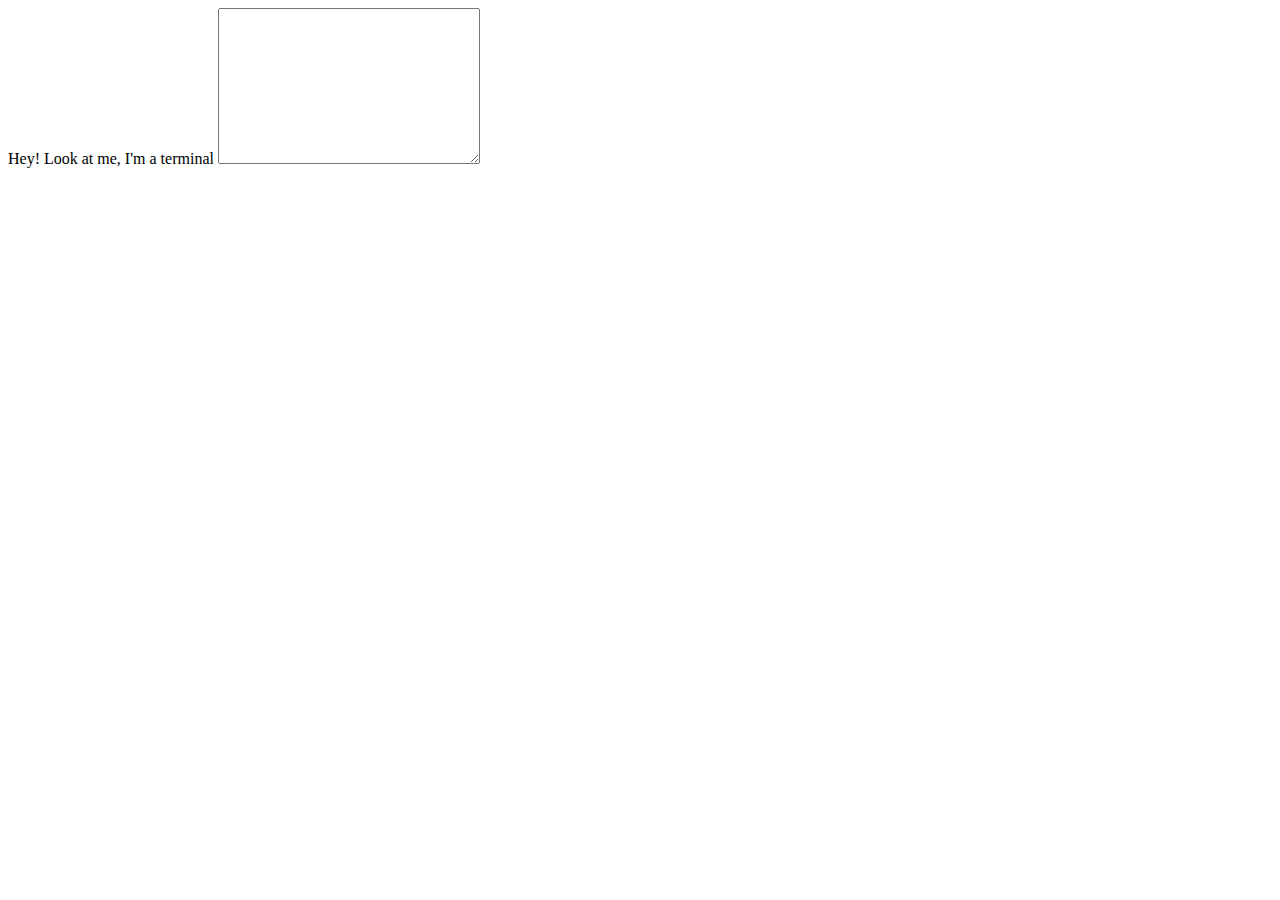
<file: index.html>
<!DOCTYPE html>
<html lang="en">
<head>
    <meta charset="UTF-8">
    <meta http-equiv="X-UA-Compatible" content="IE=edge">
    <meta name="viewport" content="width=device-width, initial-scale=1.0">
    <title>Nitachi | Portfolio</title>
</head>
<body>
    <label for="text">Hey! Look at me, I'm a terminal</label>
    <textarea name="" id="" cols="30" rows="10"></textarea>
</body>
</html>
</file>
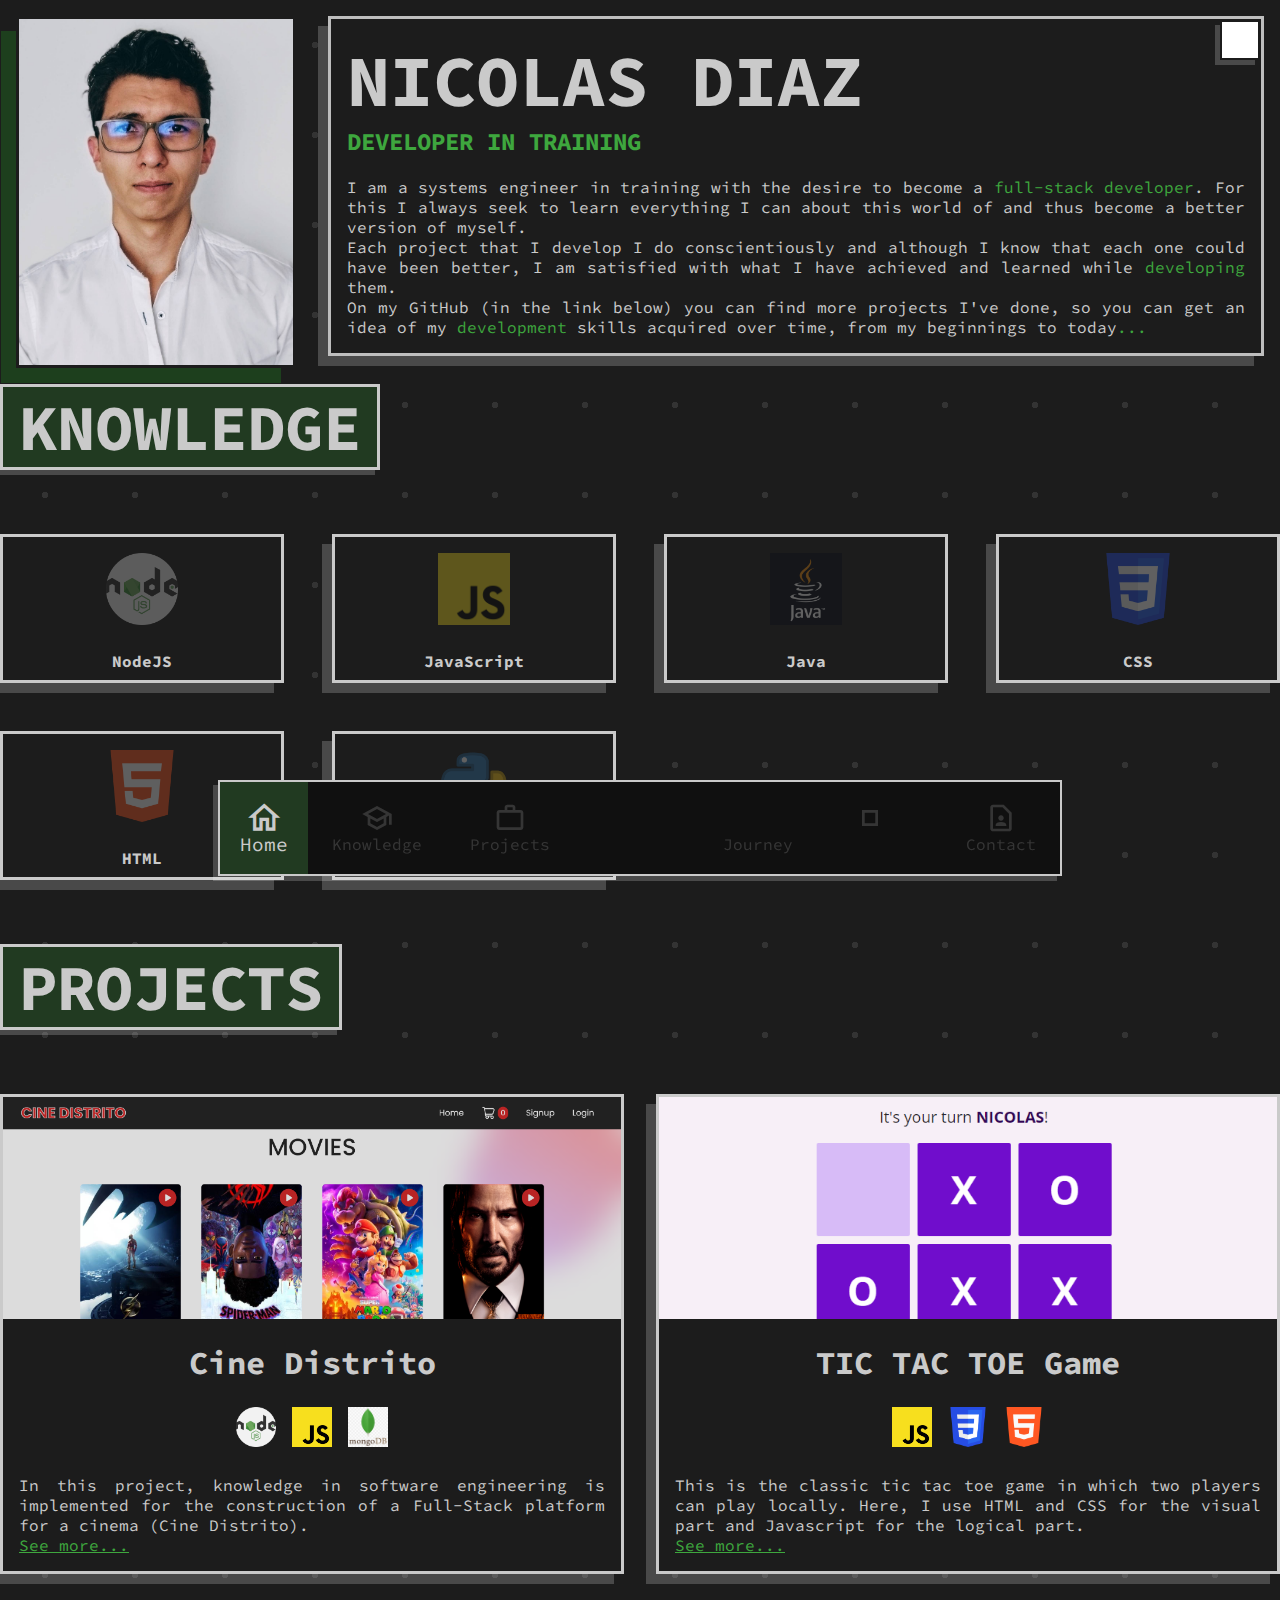
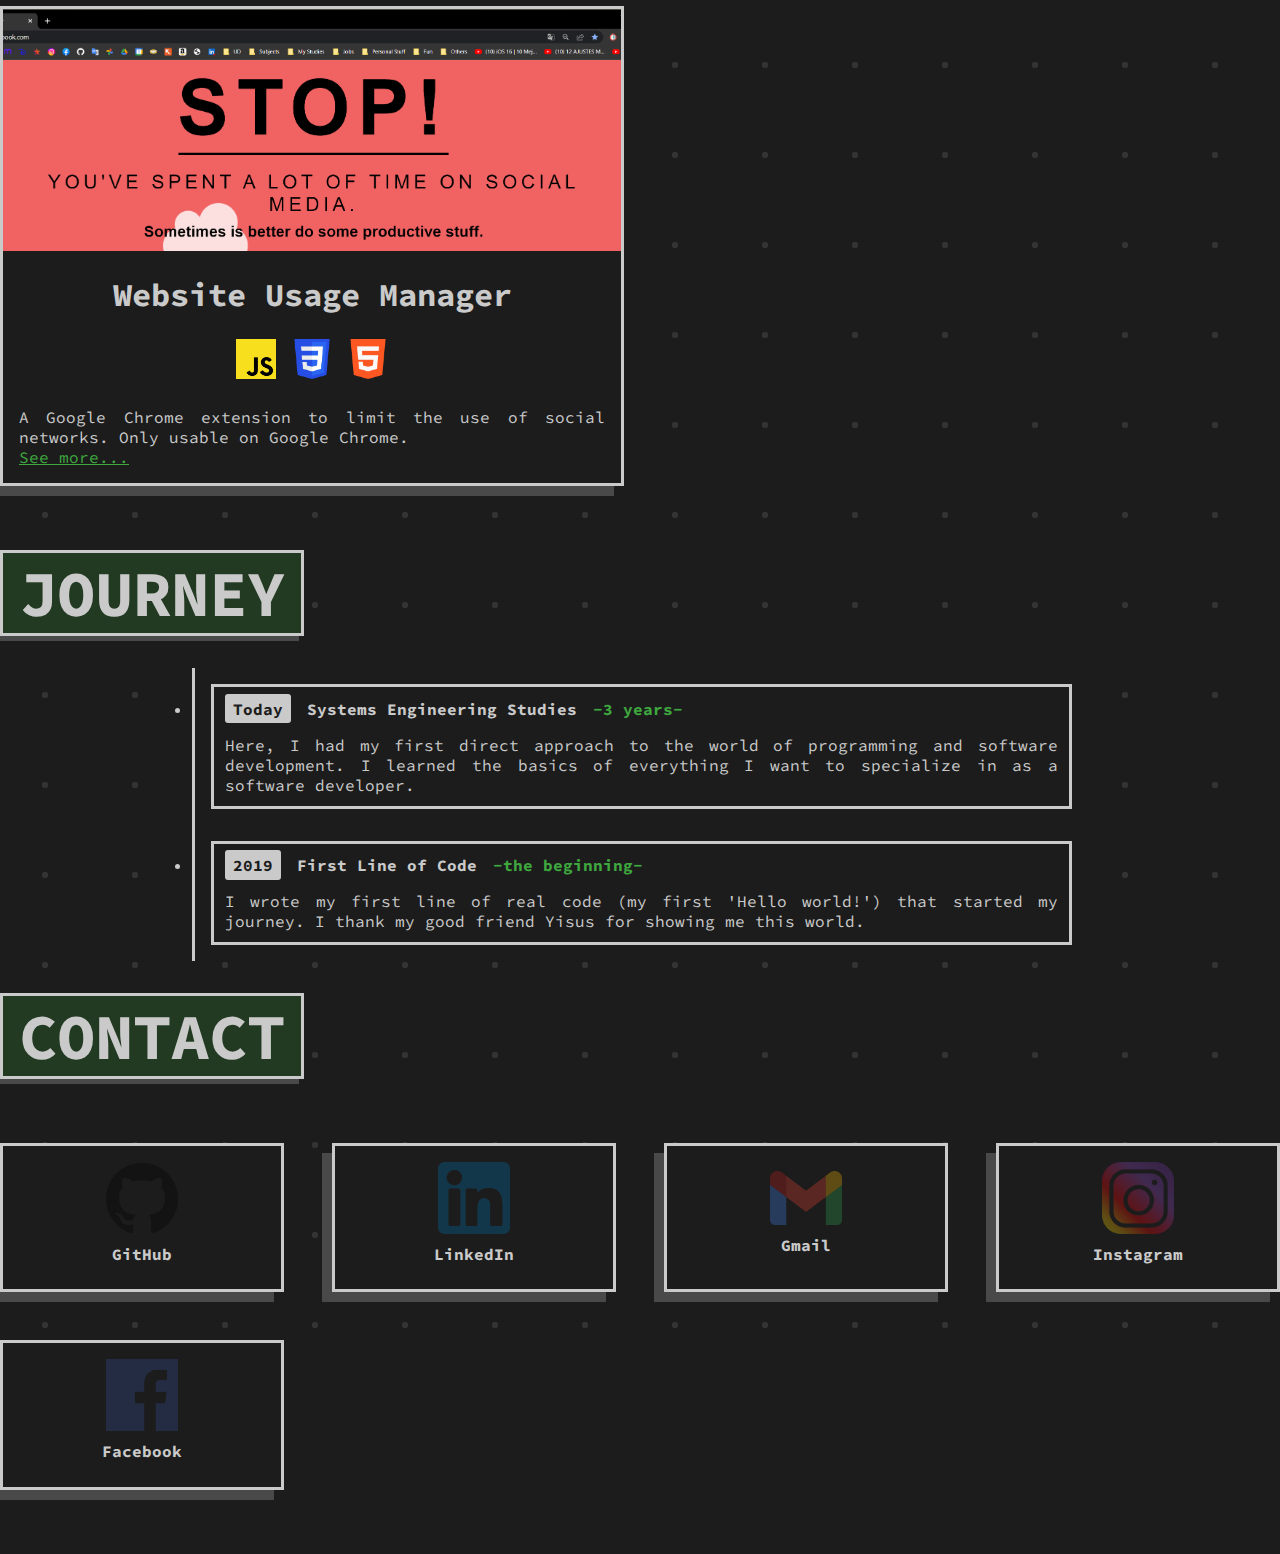
<file: 4_app/index.html>
<!DOCTYPE html>
<html lang="en">

<head>
    <meta charset="UTF-8">
    <meta http-equiv="X-UA-Compatible" content="IE=edge">
    <meta name="viewport" content="width=device-width, initial-scale=1.0">
    <link rel="icon" type="image/x-icon" href="./media/images/fav-icon.ico">
    <link rel="stylesheet" href="./css/styles.css">
    <link rel="stylesheet" href="./css/background.css">
    <link rel="stylesheet" href="./css/light-theme.css">
    <link rel="stylesheet" href="./css/nav-bar.css">
    <link rel="stylesheet" href="./css/intro-section.css">
    <link rel="stylesheet" href="./css/knowledge-section.css">
    <link rel="stylesheet" href="./css/projects-section.css">
    <link rel="stylesheet" href="./css/journey-section.css">
    <link rel="stylesheet" href="./css/contact-section.css">
    <link rel="stylesheet" href="./css/toasty.css">
    <link rel="stylesheet" href="./css/mobile-view.css">
    <script src="./js/nav-bar.js" defer></script>
    <script src="./js/theme-btn.js" defer></script>
    <script src="./js/background.js" defer></script>
    <script src="./js/effects/glassmorphism.js" defer></script>
    <script src="./js/effects/toasty.js" defer></script>
    <!-- Materia icons -->
    <link href="https://fonts.googleapis.com/icon?family=Material+Icons+Outlined" rel="stylesheet">
    <title>Nicolas Diaz's Portfolio</title>
</head>

<body>
    <div id="background-pattern"></div>
    <div class="toggleBtn">
        <span class="material-icons-outlined icon notranslate">light_mode</span>
    </div>
    <div id="toasty" >
        <img src="./media/images/toasty.png" alt="toasty easter egg">
    </div>
    <nav class="navigation">
        <ul>
            <li class="list active">
                <a href="#presentation">
                    <span class="material-icons-outlined icon notranslate">home</span>
                    <span class="text notranslate">Home</span>
                </a>
            </li>
            <li class="list">
                <a href="#knowledge">
                    <span class="material-icons-outlined icon notranslate">school</span>
                    <span class="text">Knowledge</span>
                </a>
            </li>
            <li class="list">
                <a href="#projects">
                    <span class="material-icons-outlined icon notranslate">work_outline</span>
                    <span class="text">Projects</span>
                </a>
            </li>
            <li class="list">
                <a href="#journey">
                    <span class="material-icons-outlined icon notranslate">airline_stops</span>
                    <span class="text">Journey</span>
                </a>
            </li>
            <li class="list">
                <a href="#contact">
                    <span class="material-icons-outlined icon notranslate">contact_page</span>
                    <span class="text">Contact</span>
                </a>
            </li>
            <div id="marker"></div>
        </ul>
    </nav>
    <main>
        <section id="presentation">
            <div data-tilt data-tilt-full-page-listening data-tilt-reverse="true" class="img-container">
                <img src="./media/images/profile.jpg" alt="profile image">
            </div>
            <div id="presentation-info">
                <h1>NICOLAS DIAZ</h1>
                <h3 id="green">DEVELOPER IN TRAINING</h3>
                <br>
                <p>I am a systems engineer in training with the desire to become a <span id="green">full-stack
                        developer</span>. For this I
                    always seek to learn everything I can about this world of and thus become a better
                    version of myself.
                    <br>
                    Each project that I develop I do conscientiously and although I know that each one could have been
                    better, I am satisfied with what I have achieved and learned while <span
                        id="green">developing</span> them.
                    <br>
                    On my GitHub (in the link below) you can find more projects I've done, so you can get an idea of my
                    <span id="green">development</span> skills acquired over time, from my beginnings to today<span
                        id="green">...</span>
                </p>
            </div>
        </section>
        
        <section id="knowledge">
            <div class="icons-gallery">
                <h2>KNOWLEDGE</h2>
                <ul id="knowledge-list">
                    <li>
                        <img src="./media/images/node.png" alt="node logo">
                        <h3 class="notranslate">NodeJS</h3>
                    </li>
                    <li>
                        <img src="./media/images/js.png" alt="js logo">
                        <h3>JavaScript</h3>
                    </li>
                    <li>
                        <img src="./media/images/java.png" alt="java logo">
                        <h3>Java</h3>
                    </li>
                    <li>
                        <img src="./media/images/css.png" alt="css logo">
                        <h3>CSS</h3>
                    </li>
                    <li>
                        <img src="./media/images/html.png" alt="html logo">
                        <h3>HTML</h3>
                    </li>
                    <li>
                        <img src="./media/images/python.png" alt="python logo">
                        <h3 class="notranslate">Python</h3>
                    </li>
                </ul>
            </div>
        </section>

        <section id="projects">
            <h2>PROJECTS</h2>
            <ul class="projects-list">
                <li class="project">
                    <div class="image-container">
                        <img src="./media/images/cine-distrito.png" alt="cine distrito screenshot">
                    </div>
                    <div class="details">
                        <h3>Cine Distrito</h3>
                        <div class="technologies">
                            <ul>
                                <li>
                                    <img src="./media/images/node.png" alt="node logo">
                                </li>
                                <li>
                                    <img src="./media/images/js.png" alt="js logo">
                                </li>
                                <li>
                                    <img src="./media/images/mongodb.png" alt="mongodb logo">
                                </li>
                            </ul>
                        </div>
                        <p>In this project, knowledge in software engineering is implemented for the construction of a Full-Stack platform for a cinema (Cine Distrito).</p>
                        <a href="https://github.com/nicolas1102/cine-distrito" class="link-project" target="_blank">See
                            more...</a>
                    </div>
                </li>
                <li class="project">
                    <div class="image-container">
                        <img src="./media/images/tic-tac-toe.png" alt=" screenshot">
                    </div>
                    <div class="details">
                        <h3>TIC TAC TOE Game</h3>
                        <div class="technologies">
                            <ul>
                                <li>
                                    <img src="./media/images/js.png" alt="js logo">
                                </li>
                                <li>
                                    <img src="./media/images/css.png" alt="css logo">
                                </li>
                                <li>
                                    <img src="./media/images/html.png" alt="html logo">
                                </li>
                            </ul>
                        </div>
                        <p>This is the classic tic tac toe game in which two players can play locally. Here, I use HTML
                            and CSS for the visual part and Javascript for the logical part.</p>
                        <a href="https://github.com/nicolas1102/tic-tac-toe-game" class="link-project"
                            target="_blank">See more...</a>
                    </div>
                </li>
                <li class="project">
                    <div class="image-container">
                        <img src="./media/images/website-usage-manager.png" alt="website-usage-manager screenshot">
                    </div>
                    <div class="details">
                        <h3>Website Usage Manager</h3>
                        <div class="technologies">
                            <ul>
                                <li>
                                    <img src="./media/images/js.png" alt="js logo">
                                </li>
                                <li>
                                    <img src="./media/images/css.png" alt="css logo">
                                </li>
                                <li>
                                    <img src="./media/images/html.png" alt="html logo">
                                </li>
                            </ul>
                        </div>
                        <p>A Google Chrome extension to limit the use of social networks. Only usable on Google Chrome.
                        </p>
                        <a href="https://github.com/nicolas1102/website-usage-manager" class="link-project"
                            target="_blank">See more...</a>
                    </div>
                </li>
            </ul>
        </section>

        <section id="journey">
            <h2>JOURNEY</h2>
            <ul id="timeline">
                <li class="moment">
                    <div class="moment-details">
                        <h3><span class="date">Today</span>Systems Engineering Studies<span class="timer">-3
                                years-</span>
                        </h3>
                        <p>Here, I had my first direct approach to the world of programming and software development. I
                            learned the basics of everything I want to specialize in as a software developer.</p>
                    </div>
                </li>
                <li class="moment">
                    <div class="moment-details">
                        <h3><span class="date">2019</span>First Line of Code<span class="timer">-the beginning-</span>
                        </h3>
                        <p>I wrote my first line of real code (my first 'Hello world!') that started my journey. I thank
                            my good friend Yisus for showing me this world.</p>
                    </div>
                </li>
            </ul>
        </section>

        <section id="contact">
            <div class="icons-gallery">
                <h2>CONTACT</h2>
                <ul id="contact-list">
                    <li>
                        <a href="https://github.com/nicolas1102" target="_blank">
                            <img src="./media/images/github.png" alt=" logo">
                            <h3>GitHub</h3>
                        </a>
                    </li>
                    <li>
                        <a href="https://www.linkedin.com/in/nicolas-diaz-vargas/" target="_blank">
                            <img src="./media/images/linkedin.png" alt=" logo">
                            <h3>LinkedIn</h3>
                        </a>
                    </li>
                    <li><a href="mailto:nicolasdiazv1102@gmail.com" target="_blank">
                            <img src="./media/images/gmail.png" alt=" logo">
                            <h3>Gmail</h3>
                        </a>
                    </li>
                    <li>
                        <a href="https://www.instagram.com/nicolasdiaz_1102/" target="_blank">
                            <img src="./media/images/instagram.png" alt=" logo">
                            <h3>Instagram</h3>
                        </a>
                    </li>
                    <li>
                        <a href="https://www.facebook.com/nicolasdiazv1102/" target="_blank">
                            <img src="./media/images/facebook.png" alt="facebook logo">
                            <h3>Facebook</h3>
                        </a>
                    </li>
                </ul>
            </div>
        </section>
    </main>

</body>

</html>
</file>
<file: 4_app/css/styles.css>
@import url('https://fonts.googleapis.com/css2?family=Source+Code+Pro:wght@300;400;500;600;700;800;900&display=swap');

:root {
    --color-white: rgb(202, 202, 202);
    --color-light: rgb(190, 190, 190);
    --color-light-2: rgb(131, 131, 131);
    --color-dark-black: #1c1c1c;
    --color-dark-black-2: #000000;
    --color-dark-black-3: #101010;
    --color-green: #213a21;
    --color-bright-green: #3ea73e;
    --color-light-green: #336033;
    --shadow: rgba(255, 255, 255, 0.2);
    --shadow-full: rgba(255, 255, 255, 0.8);
    --shadow-dark: rgba(0, 0, 0, 0.5);
    --shadow-dark-full: rgba(0, 0, 0, 0.9);
    --shadow-green: rgba(37, 186, 35, 0.223);
    --shadow-dark-green: rgba(4, 255, 0, 0.137);
    --shadow-green-full: rgba(37, 186, 35, 0.489);
    --shadow-dark-green-full: rgba(4, 255, 0, 0.337);
    --shadow-dark-full: rgba(0, 0, 0, 0.9);
}

* {
    font-family: 'Source Code Pro', sans-serif;
    margin: 0;
    padding: 0;
    border: 0;
    font-size: 16px;
    outline: 0;
    text-decoration: none;
    box-sizing: border-box;
}

html {
    scroll-behavior: smooth;
}

body {
    background: var(--color-dark-black);
    width: 100%;
    margin: 0 auto;
    display: flex;
    justify-content: center;
    color: var(--color-white);
    transition: 400ms;
}

.toggleBtn {
    z-index: 100;
    position: fixed;
    top: 1.25rem;
    right: 1.25rem;
    width: 2.5rem;
    height: 2.5rem;
    background: #ffffff;
    cursor: pointer;
    border: 2px solid var(--color-dark-black);
    box-shadow: -5px 5px var(--shadow);
    display: flex;
    justify-content: center;
    align-items: center;
    transition: 0.5s;
}

.toggleBtn:hover {
    background: #0077ff;
    box-shadow: -8px 8px var(--shadow-full);
}

.toggleBtn .icon {
    color: var(--color-dark-black);
}

.toggleBtn .icon:hover {
    color: #f6ff00;
}

main>div {
    margin: 4rem 0;
    padding: 1rem 15rem;
}

h2 {
    font-size: 4rem;
    width: fit-content;
    color: var(--color-white);
    padding: 0 1rem;
    border: 3px solid var(--color-white);
    box-shadow: -5px 5px var(--shadow);
    background-color: var(--color-green);
    transition: 0.5s;
}

h2:hover {
    box-shadow: -10px 10px var(--shadow-full);
}
</file>
<file: 4_app/css/background.css>
#background-pattern {
    margin: 0;
    padding: 0;
    height: 100%;
    width: 100%;

    background-image: radial-gradient(
        rgba(255, 255, 255, 0.1) 5%,
        transparent 5%
    );

    background-position: 0% 0%;
    background-size: 10vmin 10vmin;

    position: absolute;
    left: 0;
    top: 0;
    z-index: -20;
    transition: opacity 800ms ease, background-size 800ms ease;
}

.light #background-pattern {
    background-image: radial-gradient(
        rgba(0, 0, 0, 0.626) 5%,
        transparent 5%
    );
}
</file>
<file: 4_app/css/light-theme.css>
body.light {
    background-color: var(--color-light);
    color: var(--color-dark-black);
}

.light .toggleBtn {
    background: var(--color-dark-black);
    border: 2px solid var(--color-light);
    box-shadow: -5px 5px var(--shadow-dark);
}

.light .toggleBtn:hover {
    background: #17212b;
    box-shadow: -8px 8px var(--shadow-dark-full);
}

.light .toggleBtn .icon {
    color: var(--color-white);
}

.light .navigation ul {
    background-color: var(--color-light-2);
    box-shadow: -5px 5px var(--shadow-dark);
    border: 4px solid var(--color-dark-black);
}

.light .navigation ul li a .icon {
    color: var(--color-dark-black);
    opacity: 0.7;
}

.light .navigation ul li.active {
    background-color: var(--color-light-green);
}

.light .navigation ul li a .text {
    color: var(--color-dark-black);
    opacity: 0.7;
}

.light h2 {
    color: var(--color-dark-black);
    box-shadow: -5px 5px var(--shadow-dark);
    border: 3px solid var(--color-dark-black);
    background-color: var(--color-light-green);
}

.light h2:hover {
    box-shadow: -10px 10px var(--shadow-dark-full);
}

.light #presentation .img-container {
    box-shadow: -15px 15px var(--shadow-dark-green);
}

.light #presentation .img-container:hover {
    box-shadow: -25px 25px var(--shadow-dark-green-full);
}

.light #presentation #presentation-info {
    background-color: var(--color-white);
    border: 3px solid var(--color-dark-black);
    box-shadow: -10px 10px var(--shadow-dark);
}

.light #presentation #presentation-info:hover {
    border: 3px solid var(--color-dark-black);
    box-shadow: -15px 15px var(--shadow-dark-full);
}

.light #green {
    color: #096609;
    font-weight: 900;
}

.light .icons-gallery ul li {
    background-color: var(--color-light);
    border: 3px solid var(--color-dark-black);
    box-shadow: -10px 10px var(--shadow-dark);
}

.light .icons-gallery ul li img {
    opacity: 0.4;
}

.light .icons-gallery ul li:hover {
    box-shadow: -15px 15px var(--shadow-dark-full);
}

.light #projects .projects-list .project {
    background-color: var(--color-light);
    border: 3px solid var(--color-dark-black);
    box-shadow: -10px 10px var(--shadow-dark);
}

.light #projects .projects-list .project:hover {
    box-shadow: -15px 15px var(--shadow-dark-full);
}

.light #projects .projects-list .project .details .link-project {
    font-weight: 900;
    color: var(--color-light-green);
}

.light #timeline .moment div h3 .timer {
    color: var(--color-light-green);
    font-weight: 900;
}

.light #timeline .moment div h3 .date {
    background-color: var(--color-dark-black);
    color: var(--color-white);
}

.light #timeline .moment .moment-details:hover {
    border: 2px solid var(--color-dark-black);
    box-shadow: -5px 5px var(--shadow-dark-full);
}

.light #timeline li {
    border-left: 3px solid var(--color-dark-black);
}

.light #timeline .moment .moment-details {
    background-color: var(--color-light);
    border: 3px solid var(--color-dark-black);
}

.light #contact .icons-gallery ul li a {
    color: var(--color-dark-black);
}
</file>
<file: 4_app/css/nav-bar.css>
.navigation {
    position: fixed;
    bottom: 1.5rem;
    z-index: 1000;
}

.navigation ul {
    display: flex;
    justify-content: center;
    align-items: center;
    background-color: var(--color-dark-black-3);
    box-shadow: -5px 5px var(--shadow);
    border: 2px solid var(--color-white);
    transition: 0.5s;
}

.navigation ul:hover {
    box-shadow: -10px 10px var(--shadow-full);
}

.navigation ul li {
    list-style: none;
    padding: 0 0.25rem;
}

.navigation ul li a {
    position: relative;
    text-decoration: none;
    display: flex;
    justify-content: center;
    align-items: center;
    flex-direction: column;
    padding: 1.25rem;
    z-index: 1000;
}

.navigation ul li a .icon {
    font-size: 2rem;
    pointer-events: none;
    opacity: 0.2;
    transition: 0.25s;
    color: var(--color-white);
}
.navigation ul li.active {
    background-color: var(--color-green);
}
.navigation ul li.active a .icon {
    opacity: 1;
    scale: 1.2;
}

.navigation ul li a .text {
    color: var(--color-white);
    transition: 0.25s;
    opacity: 0.2;
}
.navigation ul li.active a .text {
    scale: 1.2;
    opacity: 1;
}
</file>
<file: 4_app/css/intro-section.css>
#presentation {
    display: flex;
    flex-direction: row;
    align-items: flex-start;
    justify-content: center;
}

#presentation div {
    margin: 1rem;
}

#presentation .img-container {
    height: 22rem;
    width: 20rem;
    box-shadow: -15px 15px var(--shadow-green);
    transition: 0.5s;
}

#presentation .img-container:hover {
    box-shadow: -25px 25px var(--shadow-green-full);
}

#presentation .img-container img {
    overflow: hidden;
    height: 22rem;
    border: 3px solid var(--color-dark-black);
    object-fit: cover;
    transition: 0.5s;
}

#presentation .img-container img:hover {
    scale: 1.08;
}

#presentation #presentation-info {
    transition: 0.5s;
    padding: 1rem;
    background-color: var(--color-dark-black);
    border: 3px solid var(--color-light);
    box-shadow: -10px 10px var(--shadow);
}

#presentation #presentation-info:hover {
    border: 3px solid var(--color-white);
    box-shadow: -15px 15px var(--shadow-full);
}

#presentation #presentation-info h1 {
    font-size: 4.5rem;
    margin: 0;
    padding: 0;
}

#green {
    color: var(--color-bright-green);
}

#presentation #presentation-info h3 {
    font-size: 1.5rem;
}

#presentation #presentation-info p {
    text-align: justify;
}
</file>
<file: 4_app/css/knowledge-section.css>
.icons-gallery ul {
    display: grid;
    grid-template-columns: 1fr 1fr 1fr 1fr;
    gap: 3rem;
    margin: 4rem 0;
}

.icons-gallery ul li {
    width: 100%;
    height: 100%;
    margin: 0rem;
    background-color: var(--color-dark-black);
    display: flex;
    justify-content: center;
    align-self: center;
    flex-direction: column;
    border: 3px solid var(--color-white);
    box-shadow: -10px 10px var(--shadow);
    transition: 0.5s;
    overflow: hidden;
}

.icons-gallery ul li img {
    width: 4.5rem;
    opacity: 0.3;
    transition: 0.5s;
    margin: 1rem auto;
}

.icons-gallery ul li:hover {
    box-shadow: -15px 15px var(--shadow-full);
}

.icons-gallery ul li h3 {
    transition: 0.5s;
    margin: 0.6rem 0;
}

.icons-gallery ul li:hover img,
.icons-gallery ul li:hover h3 {
    opacity: 1;
    scale: 1.3;
}

.icons-gallery ul li h3 {
    text-align: center;
}
</file>
<file: 4_app/css/projects-section.css>
#projects .projects-list {
    display: grid;
    grid-template-columns: 1fr 1fr;
    gap: 2rem;
    margin: 4rem 0rem;
}

#projects .projects-list .project {
    display: flex;
    align-items: center;
    flex-direction: column;
    width: 100%;
    height: 30rem;
    background-color: var(--color-dark-black);
    border: 3px solid var(--color-white);
    box-shadow: -10px 10px var(--shadow);
    transition: 0.5s;
    overflow: hidden;
}

#projects .projects-list .project .image-container {
    overflow: hidden;
    height: 20rem;
}

#projects .projects-list .project .image-container img {
    width: 100%;
    margin: 0 auto;
    transition: 0.5s;
}

#projects .projects-list .project:hover .image-container img {
    scale: 1.2;
}

#projects .projects-list .project:hover {
    box-shadow: -15px 15px var(--shadow-full);
}

#projects .projects-list .project .details {
    margin: 1rem;
}

#projects .projects-list .project .details .technologies ul {
    display: flex;
    flex-direction: row;
    justify-content: center;
    margin: 1rem 0;
    list-style: none;
}

#projects .projects-list .project .details .technologies ul li {
    margin: 0.5rem;
}

#projects .projects-list .project .details .technologies ul li img {
    width: 2.5rem;
}

#projects .projects-list .project .details h3 {
    text-align: center;
    font-size: 2rem;
    margin: 0.5rem 0;
}

#projects .projects-list .project .details p {
    text-align: justify;
}

#projects .projects-list .project .details .link-project {
    color: var(--color-bright-green);
    text-align: right;
    text-decoration: underline;
}
</file>
<file: 4_app/css/journey-section.css>
#timeline {
    width: 70%;
    display: flex;
    justify-content: left;
    flex-direction: column;
    align-items: center;
    margin: 2rem auto;
    list-style: disc;
}

#timeline li {
    margin: 0;
    padding: 1rem 1rem;
    border-left: 3px solid var(--color-white);
}

#timeline .moment .moment-details {
    transition: 0.5s;
    padding: 0.7rem;
    background-color: var(--color-dark-black);
    border: 3px solid var(--color-white);
}

#timeline .moment .moment-details:hover {
    border: 3px solid var(--color-white);
    box-shadow: -5px 5px var(--shadow-full);
}

#timeline .moment div h3 {
    margin-bottom: 1rem;
    font-size: 1rem;
}

#timeline .moment div h3 .date {
    margin: 1rem 1rem 1rem 0;
    padding: 0.3rem 0.5rem;
    font-size: 1rem;
    border-radius: 3px;
    background-color: var(--color-white);
    color: var(--color-dark-black);
}

#timeline .moment div h3 .timer {
    font-size: 1rem;
    margin-left: 1rem;
    color: var(--color-bright-green);
}

#timeline .moment div p {
    text-align: justify;
}
</file>
<file: 4_app/css/contact-section.css>
#contact .icons-gallery ul li a {
    margin: 0rem;
    padding: 1rem;
    display: flex;
    justify-content: center;
    align-self: center;
    flex-direction: column;
    transition: 0.5s;
    overflow: hidden;
}

#contact .icons-gallery ul li a img {
    margin: 0 3rem;
}

#contact .icons-gallery ul li a {
    color: var(--color-white);
}
</file>
<file: 4_app/css/toasty.css>
#toasty {
    position: fixed;
    width: 10rem;
    height: 10rem;
    top: calc(100vh - 10rem);
    left: 100%;
    z-index: 100;
    transition: 400ms ease;
}

#toasty.activated {
    left: calc(100% - 10rem);
}

#toasty img {
    width: 100%;
    height: 100%;
}
</file>
<file: 4_app/css/mobile-view.css>
@media (max-width: 75rem) {
    main>section {
        margin: 5rem 5rem;
        padding: 1rem 0;
    }

    h1 {
        font-size: 4rem;
    }

    h2 {
        font-size: 3.5rem;
    }

    h3 {
        font-size: 2rem;
    }

    .navigation ul li a {
        padding: 0.75rem;
    }

    .navigation ul li a .icon {
        font-size: 1.5rem;
    }

    .navigation ul li a .text {
        font-size: 0.75rem;
    }

    .icons-gallery ul {
        grid-template-columns: 1fr 1fr;
    }

    #projects .projects-list {
        grid-template-columns: 1fr;
    }

    .light .icons-gallery ul li img {
        opacity: 1;
    }

    .icons-gallery ul li img {
        opacity: 1;
    }

}

@media (max-width: 48rem) {
    main>div {
        margin: 3rem 5rem;
        padding: 1rem 0;
    }

    h1 {
        font-size: 3rem;
    }

    h2 {
        font-size: 2.5rem;
    }

    h3 {
        font-size: 1.5rem;
    }

    .navigation ul li a {
        padding: 0.7rem;
    }

    .navigation ul li a .icon {
        font-size: 1.2rem;
    }

    .navigation ul li a .text {
        font-size: 0.7rem;
    }

    #presentation {
        flex-direction: column;
        align-items: center;
    }

    .light .icons-gallery ul li img {
        opacity: 1;
    }

    .icons-gallery ul li img {
        opacity: 1;
    }

    .icons-gallery ul {
        grid-template-columns: 1fr;
    }

    #contact {
        margin-bottom: 8rem;
    }
}
</file>
